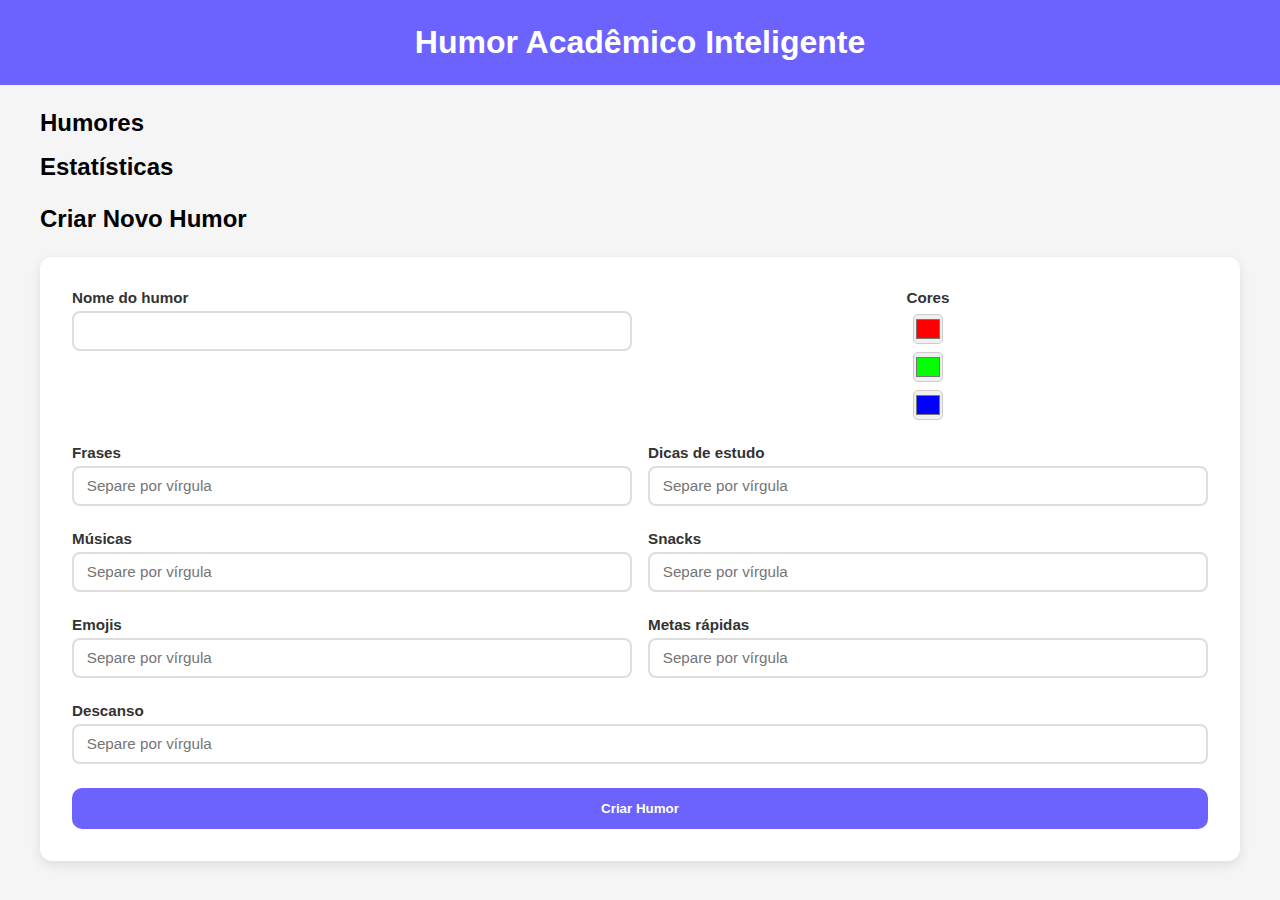
<file: index.html>
<!DOCTYPE html>
<html lang="pt-br">
<head>
  <meta charset="UTF-8" />
  <meta name="viewport" content="width=device-width, initial-scale=1.0"/>
  <title>Humor Acadêmico Inteligente</title>

  <!-- Importa o CSS principal -->
  <link rel="stylesheet" href="src/CSS/style.css" />
</head>

<body>
  <!-- Cabeçalho da página -->
  <header>
    <h1>Humor Acadêmico Inteligente</h1>
  </header>

  <main>

    <!-- Seção onde aparecem os cartões de humores cadastrados -->
    <section id="grid-section">
      <h2>Humores</h2>
      <!-- Os cards são inseridos dinamicamente via JavaScript -->
      <div id="grid" class="grid"></div>
    </section>

    <!-- Seção onde são exibidas as estatísticas dos humores -->
    <section id="estatisticas-section">
      <h2>Estatísticas</h2>
      <!-- Os dados das estatísticas também são carregados pelo JavaScript -->
      <div id="estatisticas" class="grid-estatisticas"></div>
    </section>

    <!-- Formulário para criar ou editar um humor -->
    <section id="cadastro-section">
      <h2>Criar Novo Humor</h2>

      <form id="formHumor">

        <!-- Linha contendo o nome do humor e as cores -->
        <div class="form-row">
          <div class="field">
            <label for="humorInput">Nome do humor</label>
            <input type="text" id="humorInput" required />
          </div>

          <!-- Campos de seleção de cores -->
          <div class="field cores-field">
            <label>Cores</label>
            <input type="color" id="cor1" value="#ff0000" required />
            <input type="color" id="cor2" value="#00ff00" />
            <input type="color" id="cor3" value="#0000ff" />
          </div>
        </div>

        <!-- Linha contendo frases e dicas de estudo -->
        <div class="form-row">
          <div class="field">
            <label for="frasesInput">Frases</label>
            <input type="text" id="frasesInput" placeholder="Separe por vírgula" required />
          </div>

          <div class="field">
            <label for="dicasInput">Dicas de estudo</label>
            <input type="text" id="dicasInput" placeholder="Separe por vírgula" required />
          </div>
        </div>

        <!-- Linha contendo músicas e snacks -->
        <div class="form-row">
          <div class="field">
            <label for="musicasInput">Músicas</label>
            <input type="text" id="musicasInput" placeholder="Separe por vírgula" required />
          </div>

          <div class="field">
            <label for="snacksInput">Snacks</label>
            <input type="text" id="snacksInput" placeholder="Separe por vírgula" required />
          </div>
        </div>

        <!-- Linha contendo emojis e metas rápidas -->
        <div class="form-row">
          <div class="field">
            <label for="emojisInput">Emojis</label>
            <input type="text" id="emojisInput" placeholder="Separe por vírgula" required />
          </div>

          <div class="field">
            <label for="metasInput">Metas rápidas</label>
            <input type="text" id="metasInput" placeholder="Separe por vírgula" required />
          </div>
        </div>

        <!-- Campo de descanso -->
        <div class="form-row">
          <div class="field">
            <label for="descansoInput">Descanso</label>
            <input type="text" id="descansoInput" placeholder="Separe por vírgula" required />
          </div>
        </div>

        <!-- Botão que envia o formulário -->
        <button type="submit">Criar Humor</button>
      </form>
    </section>
  </main>

  <!-- Modal que exibe os detalhes de um humor quando clicado -->
  <div id="resultado" class="modal hidden" aria-hidden="true">
    <div class="modal-content" role="dialog" aria-modal="true">

      <!-- Botão "X" para fechar o modal -->
      <span id="close" title="Fechar">&times;</span>

      <!-- Título do humor selecionado -->
      <h2 id="humor-title"></h2>

      <!-- Listas contendo as informações do humor -->
      <div class="listas">

        <div>
          <h3>Frases</h3>
          <ul id="frasesList"></ul>
        </div>

        <div>
          <h3>Dicas de estudo</h3>
          <ul id="dicasList"></ul>
        </div>

        <div>
          <h3>Músicas</h3>
          <ul id="musicasList"></ul>
        </div>

        <div>
          <h3>Snacks</h3>
          <ul id="snacksList"></ul>
        </div>

        <div>
          <h3>Emojis</h3>
          <ul id="emojisList"></ul>
        </div>

        <div>
          <h3>Metas rápidas</h3>
          <ul id="metasList"></ul>
        </div>

        <div>
          <h3>Descanso</h3>
          <ul id="descansoList"></ul>
        </div>

        <div>
          <h3>Cores</h3>
          <!-- Quadradinhos das cores são colocados aqui via JavaScript -->
          <div id="cores" class="cores-container"></div>
        </div>
      </div>

      <!-- Ações para editar ou excluir o humor -->
      <div class="modal-actions">
        <button id="editarHumor">Editar</button>
        <button id="deletarHumor">Excluir</button>
      </div>

    </div>
  </div>

  <!-- Importa o JavaScript principal -->
  <script src="src/JS/script.js"></script>
</body>
</html>
</file>
<file: src/CSS/style.css>
/* ---------------------- */
/* ESTILOS GERAIS */
/* ---------------------- */

/* Estilo do body */
body {
  font-family: Arial, sans-serif; /* Fonte padrão */
  margin: 0;                      /* Remove margin padrão */
  padding: 0;                     /* Remove padding padrão */
  background: #f5f5f5;            /* Cor de fundo da página */
}

/* Cabeçalho */
header {
  background: #6c63ff;            /* Cor de fundo do header */
  color: #fff;                     /* Cor do texto */
  text-align: center;              /* Centraliza o texto */
  padding: 1rem;                   /* Espaçamento interno */
}

/* Títulos */
h1, h2 {
  margin: 0.5rem 0;                /* Margem superior e inferior */
  font-family: 'Segoe UI', Tahoma, Geneva, Verdana, sans-serif; /* Fonte dos títulos */
}

/* Área principal */
main {
  padding: 1rem;                   /* Espaçamento interno */
  max-width: 1200px;               /* Largura máxima */
  margin: auto;                     /* Centraliza horizontalmente */
}

/* ---------------------- */
/* GRID DOS CARDS */
/* ---------------------- */

/* Grid principal dos cards */
.grid {
  display: grid;
  grid-template-columns: repeat(auto-fill, minmax(150px, 1fr)); /* Colunas automáticas */
  gap: 1rem;                    /* Espaçamento entre cards */
}

/* Cartões de humor */
.card {
  padding: 1rem;                 /* Espaçamento interno */
  background: #1f1c5c;           /* Cor de fundo */
  color: #fff;                   /* Cor do texto */
  font-weight: bold;             /* Texto em negrito */
  text-align: center;            /* Centraliza o texto */
  border-radius: 10px;           /* Bordas arredondadas */
  cursor: pointer;               /* Cursor de mão ao passar o mouse */
  transition: transform 0.15s ease, box-shadow 0.15s ease; /* Animação suave */
  box-shadow: 0 2px 6px rgba(0,0,0,0.08); /* Sombra leve */
}

/* Efeito hover nos cards */
.card:hover {
  transform: translateY(-4px);             /* Leve elevação ao passar o mouse */
  box-shadow: 0 8px 22px rgba(0,0,0,0.12); /* Sombra maior */
}

/* ---------------------- */
/* ESTATÍSTICAS */
/* ---------------------- */

/* Grid das estatísticas */
.grid-estatisticas {
  display: flex;
  flex-wrap: wrap;           /* Quebra de linha se necessário */
  gap: 1rem;                 /* Espaçamento entre cards */
  margin-top: 1rem;          /* Espaço acima da seção */
}

/* Cartões de estatística */
.stat-card {
  background: #fff;          /* Fundo branco */
  border-radius: 10px;       /* Bordas arredondadas */
  border-color: #ca144b;     /* Cor da borda */
  border-width: 3px;         /* Espessura da borda */
  padding: 0.8rem;           /* Espaçamento interno */
  flex: 1 1 200px;           /* Flexbox para largura mínima */
  box-shadow: 0 2px 6px rgba(0,0,0,0.12); /* Sombra leve */
}

/* ---------------------- */
/* FORMULÁRIO */
/* ---------------------- */

form {
  background: #ffffff; /* fundo branco */
  padding: 2rem;
  border-radius: 12px;
  box-shadow: 0 4px 12px rgba(0,0,0,0.1);
  margin-top: 1.5rem;
  display: flex;
  flex-direction: column;
  gap: 1.5rem;
  font-family: 'Segoe UI', Tahoma, Geneva, Verdana, sans-serif;
}

/* Linha do formulário */
.form-row {
  display: flex;
  flex-wrap: wrap;
  gap: 1rem;
}

/* Cada campo do formulário */
.field {
  flex: 1;
  display: flex;
  flex-direction: column;
  gap: 0.3rem;
}

.field label {
  font-weight: 600;
  font-size: 0.95rem;
  color: #333;
}

/* Inputs e selects */
.field input[type="text"] {
  padding: 0.6rem 0.8rem;
  border: 2px solid #ddd;
  border-radius: 8px;
  transition: border 0.2s, box-shadow 0.2s;
  font-size: 0.95rem;
}

/* Foco no input */
.field input[type="text"]:focus {
  border-color: #6c63ff;
  box-shadow: 0 0 0 2px rgba(108, 99, 255, 0.2);
  outline: none;
}

/* ----------- CAMPOS DE CORES ----------- */
.cores-field {
  display: flex;
  align-items: center;
  gap: 0.5rem;
}

.cores-field input[type="color"] {
  width: 30px;  /* tamanho pequeno como antes */
  height: 30px;
  padding: 0;   /* remove padding extra */
  border: 1px solid #ccc;
  border-radius: 5px;
}

/* Botão */
button[type="submit"] {
  padding: 0.8rem 1.2rem;
  background: #6c63ff;
  color: white;
  font-weight: 600;
  border: none;
  border-radius: 10px;
  cursor: pointer;
  transition: background 0.2s, transform 0.1s;
}

button[type="submit"]:hover {
  background: #574fd1;
  transform: translateY(-2px);
}
/* ---------------------- */
/* MODAL */
/* ---------------------- */

/* Oculta elementos */
.hidden {
  display: none !important;
}

/* Fundo do modal */
.modal {
  position: fixed;             /* Fixa na tela */
  top: 0; 
  left: 0;
  width: 100%; 
  height: 100%;
  background: rgba(0,0,0,0.6); /* Fundo semitransparente */
  display: flex;
  justify-content: center;
  align-items: center;
  z-index: 100;               /* Sobreposição */
}

/* Conteúdo interno do modal */
.modal-content {
  background: #fff;            /* Fundo branco */
  padding: 1rem;
  width: 90%;
  max-width: 1000px;
  border-radius: 10px;
  position: relative;
  max-height: 90vh;
  overflow-y: auto;           /* Scroll se conteúdo grande */
}

/* Título do modal */
.modal-content h2 {
  text-align: center;
  margin-bottom: 1rem;
}

/* Botão de fechar modal */
#close {
  position: absolute;
  top: 0.5rem;
  right: 1rem;
  font-size: 1.7rem;
  font-weight: bold;
  cursor: pointer;
  user-select: none;
}

/* ---------------------- */
/* LISTAS DO MODAL */
/* ---------------------- */

/* Grid das listas dentro do modal */
.listas {
  display: grid;
  grid-template-columns: repeat(auto-fill, minmax(150px, 1fr));
  gap: 1rem;
}

/* Lista */
.listas ul {
  padding-left: 18px; /* Espaço para bullets */
}

/* Item da lista */
.listas li {
  margin-bottom: 0.4rem; /* Espaço entre itens */
}

/* Container de cores */
.cores-container {
  display: flex;
  gap: 0.5rem;
  margin-top: 0.4rem;
}

/* Quadradinhos de cores */
.cores-container div {
  width: 30px;
  height: 30px;
  border-radius: 5px;
  border: 1px solid #ccc;
}

/* ---------------------- */
/* AÇÕES DO MODAL */
/* ---------------------- */

.modal-actions {
  display: flex;
  gap: 0.5rem;
  justify-content: center;
  margin-top: 1rem;
}

/* Botões do modal */
.modal-actions button {
  padding: 0.5rem 0.8rem;
  border-radius: 8px;
  font-weight: 600;
}

/* Botão deletar */
#deletarHumor {
  background: #e74c3c;
}

#deletarHumor:hover {
  background: #c0392b;
}

/* Botão editar */
#editarHumor {
  background: #f1c40f;
  color: #111;
}

#editarHumor:hover {
  filter: brightness(0.95);
}

/* ---------------------- */
/* RESPONSIVO */
/* ---------------------- */

@media (max-width: 700px) {
  .modal-content {
    width: 95%;
    padding: 0.8rem;
  }

  .listas {
    grid-template-columns: repeat(auto-fill, minmax(120px, 1fr));
  }
}
</file>
